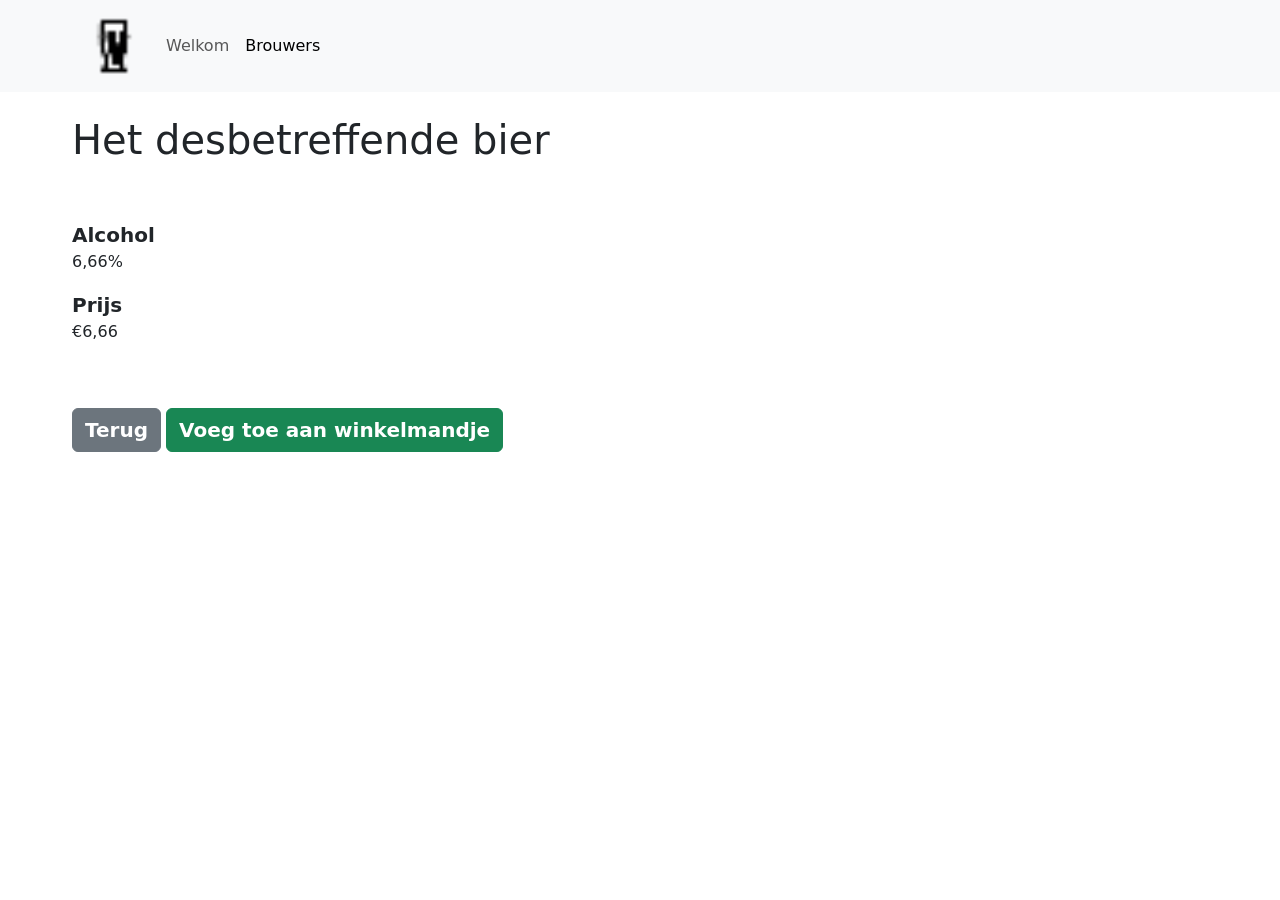
<file: src/main/resources/static/bierdetails.html>
<!DOCTYPE html>
<html lang="en">
<head>
    <meta charset="UTF-8">
    <title>Bierdetails</title>
    <link rel="icon" type="image/png" href="img/beers.ico">
    <link rel="stylesheet" type="text/css" href="css/bootstrapstyle.css">
    <link rel="stylesheet" href="https://cdn.jsdelivr.net/npm/bootstrap@5.3.8/dist/css/bootstrap.min.css">
    <script src="https://cdn.jsdelivr.net/npm/bootstrap@5.3.8/dist/js/bootstrap.bundle.min.js" defer></script>
    <script src="js/bierdetails.js" defer></script>
</head>
<body>

<nav class="navbar navbar-expand-sm bg-body-tertiary py-3">
    <div class="container custom-navbar">
        <a class="navbar-brand " href="#">
            <img class="navbar-icon" src="img/beers.ico" alt="BeerIcoon" width="60">
        </a>
        <button class="navbar-toggler" type="button" data-bs-toggle="collapse"
                data-bs-target="#navbarSupportedContent" aria-controls="navbarSupportedContent"
                aria-expanded="false" aria-label="Toggle navigation">
            <span class="navbar-toggler-icon"></span>
        </button>
        <div class="collapse navbar-collapse" id="navbarSupportedContent">
            <ul class="navbar-nav me-auto mb-2 mb-lg-0">
                <li class="nav-item">
                    <a class="nav-link" href="index.html" aria-current="page">Welkom</a>
                </li>
                <li class="nav-item">
                    <a class="nav-link active" href="brouwers.html">Brouwers</a>
                </li>
                <li class="nav-item">
                    <a class="nav-link" href="biermandje.html" id="nav-biermandje" hidden>Biermandje</a>
                </li>
            </ul>
        </div>
    </div>
</nav>

<div class="container mx-5 p-4">
    <h1 id="bier-naam">Het desbetreffende bier</h1>
</div>

<div class="container mx-5 p-4">
    <label class="fw-bold fs-5" for="bier-alcohol">Alcohol</label>
    <p id="bier-alcohol">6,66%</p>
    <label class="fw-bold fs-5" for="bier-prijs">Prijs</label>
    <p id="bier-prijs">€6,66</p>
</div>
<div class="container mx-5 p-4">
    <button type="button" class="btn btn-secondary fw-bold fs-5" id="terug-button">
        Terug
    </button>
    <button type="button" class="btn btn-success fw-bold fs-5" id="add-bier">
        Voeg toe aan winkelmandje
    </button>
</div>
<div class="container mx-5 p-4">
    <div class="alert alert-info" role="alert" id="info-alert" hidden>
        <div class="d-flex p-3">
            <h1>Bier succesvol toegevoegd</h1>
        </div>
    </div>
    <div class="alert alert-danger" role="alert" id="danger-alert" hidden>
        <div class="d-flex p-3">
            <h1>Bier staat al in de bestelling</h1>
        </div>
    </div>
</div>
</body>
</html>
</file>
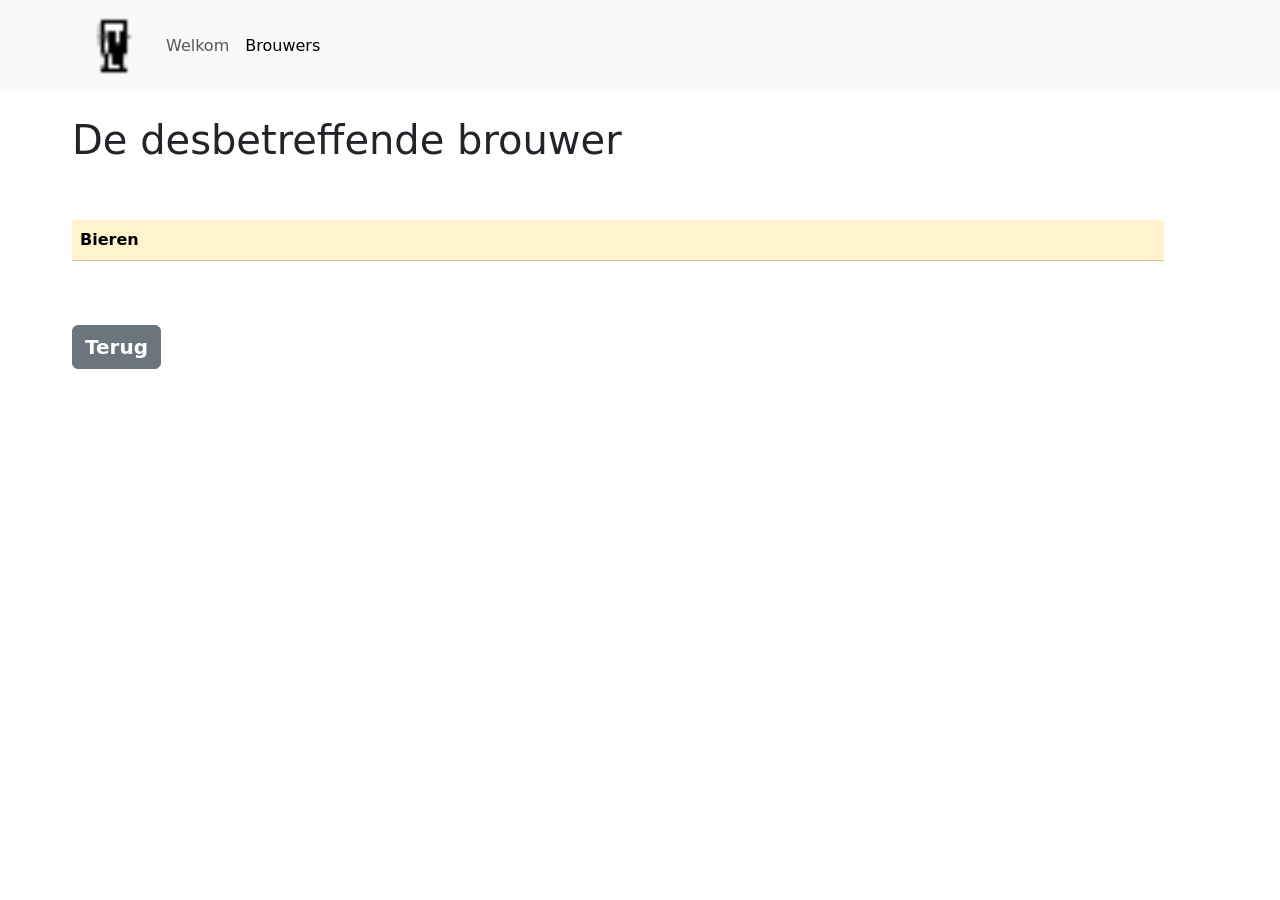
<file: src/main/resources/static/bierlijst.html>
<!DOCTYPE html>
<html lang="en">
<head>
    <meta charset="UTF-8">
    <title>Bierlijst</title>
    <link rel="icon" type="image/png" href="img/beers.ico">
    <link rel="stylesheet" type="text/css" href="css/bootstrapstyle.css">
    <link rel="stylesheet" href="https://cdn.jsdelivr.net/npm/bootstrap@5.3.8/dist/css/bootstrap.min.css">
    <script src="https://cdn.jsdelivr.net/npm/bootstrap@5.3.8/dist/js/bootstrap.bundle.min.js" defer></script>
    <script src="js/bierlijst.js" defer></script>
</head>
<body>

<nav class="navbar navbar-expand-sm bg-body-tertiary py-3">
    <div class="container custom-navbar">
        <a class="navbar-brand " href="#">
            <img class="navbar-icon" src="img/beers.ico" alt="BeerIcoon" width="60">
        </a>
        <button class="navbar-toggler" type="button" data-bs-toggle="collapse"
                data-bs-target="#navbarSupportedContent" aria-controls="navbarSupportedContent"
                aria-expanded="false" aria-label="Toggle navigation">
            <span class="navbar-toggler-icon"></span>
        </button>
        <div class="collapse navbar-collapse" id="navbarSupportedContent">
            <ul class="navbar-nav me-auto mb-2 mb-lg-0">
                <li class="nav-item">
                    <a class="nav-link" href="index.html" aria-current="page">Welkom</a>
                </li>
                <li class="nav-item">
                    <a class="nav-link active" href="brouwers.html">Brouwers</a>
                </li>
                <li class="nav-item">
                    <a class="nav-link" href="biermandje.html" id="nav-biermandje" hidden>Biermandje</a>
                </li>
            </ul>
        </div>
    </div>
</nav>

<div class="container mx-5 p-4">
    <h1 id="brouwer-naam">De desbetreffende brouwer</h1>
</div>

<div class="container mx-5 p-4">
    <table class="table table-warning table-striped table-hover" id="brouwer-table">
        <thead>
        <tr>
            <th scope="col">Bieren</th>
        </tr>
        </thead>
        <tbody id="bier-table-body"></tbody>
    </table>
</div>

<div class="container mx-5 p-4">
    <button type="button" class="btn btn-secondary fw-bold fs-5" id="terug-button">
        Terug
    </button>
</div>

</body>
</html>
</file>
<file: src/main/resources/static/css/bootstrapstyle.css>
body {
    background-color: #d6ac0b; /* Zachte, moderne achtergrondkleur */
    color: #000000;
    font-family: system-ui, -apple-system, "Segoe UI", Roboto, Helvetica, Arial, sans-serif;
}
.custom-navbar {
    height: 60px;
    padding-top: 0 !important;
    padding-bottom: 0 !important;
}
/* 2. Zorg dat de link rondom het icoon ook de volle hoogte krijgt zonder padding */
.custom-navbar .navbar-brand {
    height: 100%;
    padding-top: 0 !important;
    padding-bottom: 0 !important;
    display: flex;
    align-items: center; /* Zorgt dat eventuele tekst netjes in het midden blijft */
}
.custom-navbar .navbar-icon {
    height: 100%;
    width: auto;
    display: block;
}
tr:hover {
    cursor: pointer;
    color: #215ab6;
}
</file>
